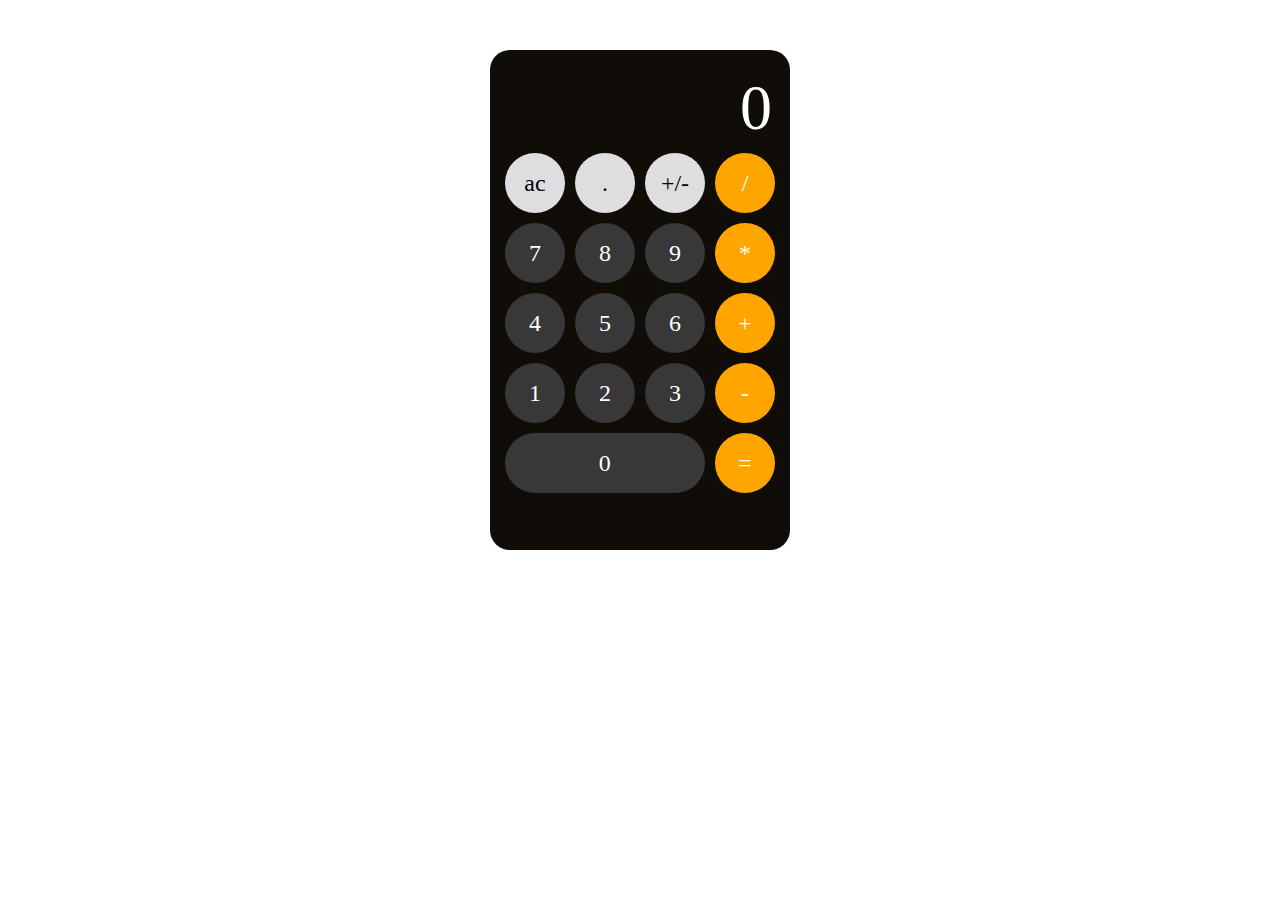
<file: index.html>
<!DOCTYPE html>
<html lang="en">
<head>
    <meta charset="UTF-8">
    <meta http-equiv="X-UA-Compatible" content="IE=edge">
    <meta name="viewport" content="width=device-width, initial-scale=1.0">
    <title>Document</title>
    <link rel="stylesheet" href="css/train.css">
</head>
<body>
    <div class="calc">
        <div class="screen">
            <p>0</p>
        </div>
        <div class="buttons">
            <div class="btn ac gc">ac</div>    
           <div class="btn dot gc">.</div>
            <div class="btn reverse gc">+/-</div>
            <div class="btn division orange">/</div>
           
            <div class="btn seven ">7</div>
            <div class="btn eight">8</div>
            <div class="btn nine">9</div>
            <div class="btn multi orange">*</div>
           
            <div class="btn four">4</div>
            <div class="btn five">5</div>
            <div class="btn six">6</div>
            <div class="btn plus orange">+</div>
           
            <div class="btn one">1</div>
            <div class="btn two">2</div>
            <div class="btn three">3</div>
            <div class="btn minus orange">-</div>

            <div class="btn zero">0</div>
            <div class="btn ravno orange">=</div>
        </div>
      
    </div>
    <script src="js/script.js"></script>
</body>
</html>
</file>
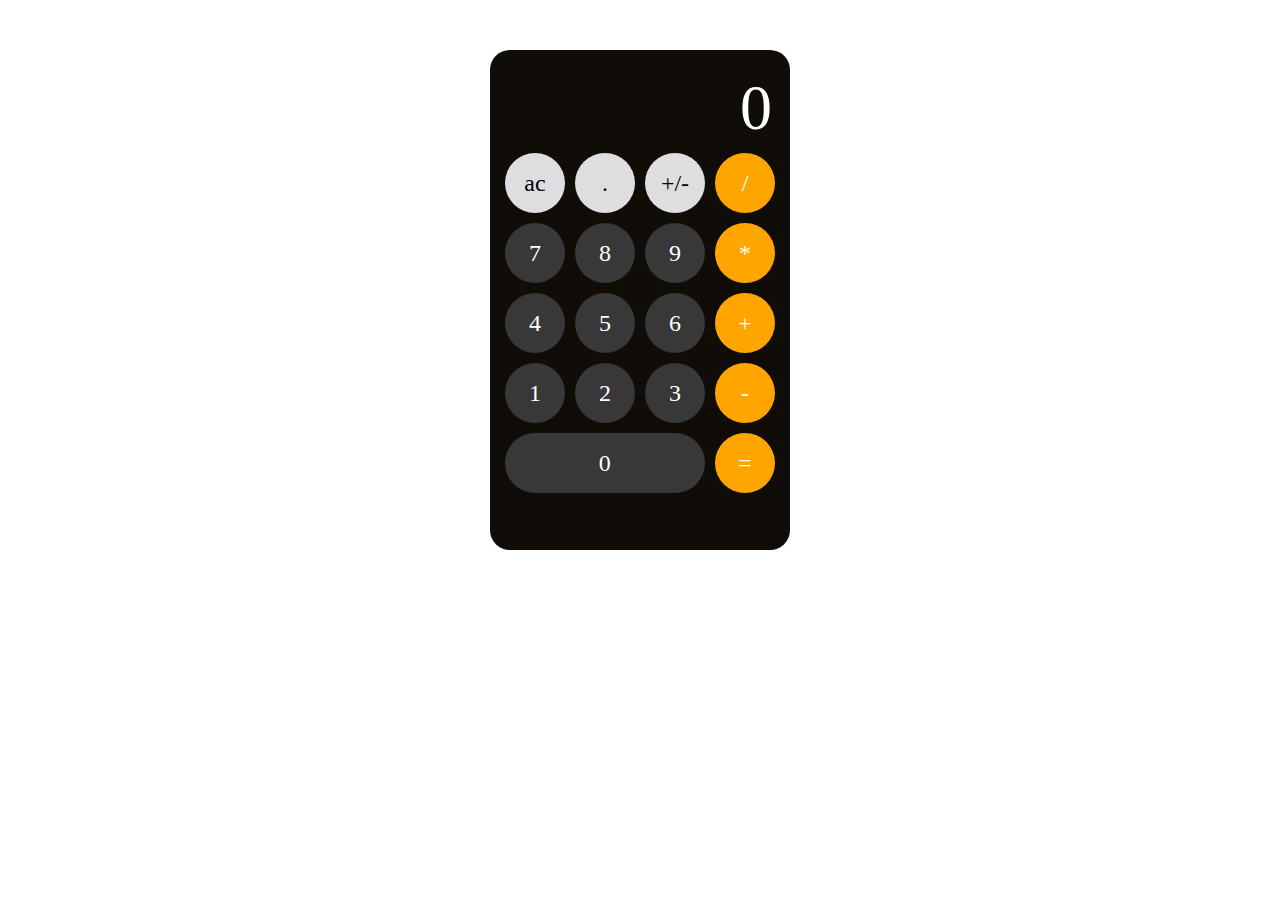
<file: train.html>
<!DOCTYPE html>
<html lang="en">
<head>
    <meta charset="UTF-8">
    <meta http-equiv="X-UA-Compatible" content="IE=edge">
    <meta name="viewport" content="width=device-width, initial-scale=1.0">
    <title>Document</title>
    <link rel="stylesheet" href="css/train.css">
</head>
<body>
    <div class="calc">
        <div class="screen">
            <p>0</p>
        </div>
        <div class="buttons">
            <div class="btn ac gc">ac</div>    
           <div class="btn dot gc">.</div>
            <div class="btn reverse gc">+/-</div>
            <div class="btn division orange">/</div>
           
            <div class="btn seven ">7</div>
            <div class="btn eight">8</div>
            <div class="btn nine">9</div>
            <div class="btn multi orange">*</div>
           
            <div class="btn four">4</div>
            <div class="btn five">5</div>
            <div class="btn six">6</div>
            <div class="btn plus orange">+</div>
           
            <div class="btn one">1</div>
            <div class="btn two">2</div>
            <div class="btn three">3</div>
            <div class="btn minus orange">-</div>

            <div class="btn zero">0</div>
            <div class="btn ravno orange">=</div>
        </div>
      
    </div>
    <script src="/js/train.js"></script>
</body>
</html>
</file>
<file: css/train.css>
*{
    margin: 0;
    padding: 0;
    box-sizing: border-box;
}

.calc {
       margin:50px auto;
       background: #100c08;
       width: 300px;
       height: 500px;
       justify-content: center;
       align-items: center;
       display: block;
       border-radius: 20px;
       padding: 18px;
       
       
            
    }
/* .screen{
      
    background-color:#100c08;
    height: 100px;
    align-items: center;
    justify-content: center;
    
} */
.screen p{
    text-align: right;
    font-size: 4rem;
    overflow-x:hidden;
    color: #fff;
    line-height: 5rem;
 
    

  
    
}
.btn{
    color:#fff;
    text-align: center;
    height: 60px;
    width: 60px;
    border-radius: 50%;
    background: #383838;
    line-height: 60px;
    font-size: 1.5em;
    margin: 5px;
    cursor: pointer;
    
}
.btn.zero{
    grid-area:zero;
    width: 95%;
    border-radius: 34px;
}
.buttons{
    display: grid;
    justify-content: center;
    align-items: center;
    grid-template-areas: 
    "ac procent dot division"
    "seven eight nine multi"
    "four five six minus"
    "one two three plus"
    "zero zero zero ravno "
   
  
}
.orange{
    background:#FFA500
}
.gc{
   background: #dedee0;
   color:black;
}
</file>
